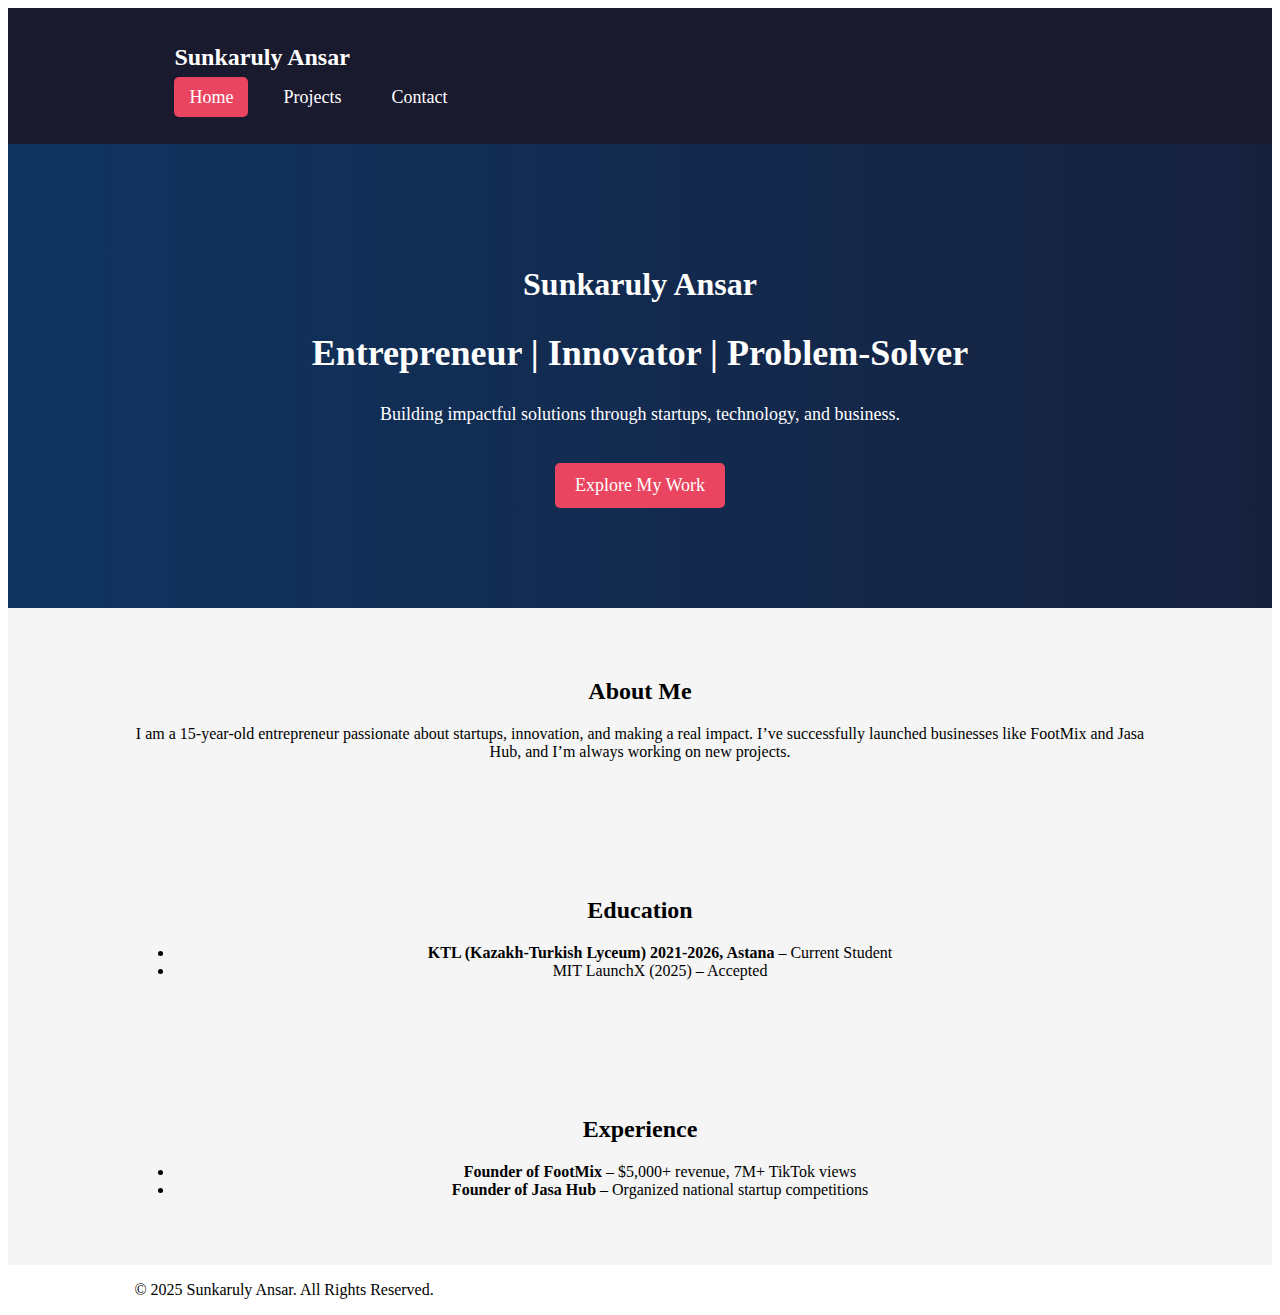
<file: index.html>
<!DOCTYPE html>
<html lang="en">
<head>
    <meta charset="UTF-8">
    <meta name="viewport" content="width=device-width, initial-scale=1.0">
    <title>Sunkaruly Ansar | Portfolio</title>
    <link rel="stylesheet" href="styles.css">
</head>
<body>


    <header>
        <div class="container">
            <h1 class="logo">Sunkaruly Ansar</h1>
            <nav>
                <ul>
                    <li><a href="index.html" class="active">Home</a></li>
                    <li><a href="projects.html">Projects</a></li>
                    <li><a href="contact.html">Contact</a></li>
                </ul>
            </nav>
        </div>
    </header>


    <section class="hero">
        <div class="hero-content">
            <h1>Sunkaruly Ansar</h1>
            <h2>Entrepreneur | Innovator | Problem-Solver</h2>
            <p>Building impactful solutions through startups, technology, and business.</p>
            <a href="projects.html" class="btn">Explore My Work</a>
        </div>
    </section>


    <section class="about">
        <div class="container">
            <h2>About Me</h2>
            <p>I am a 15-year-old entrepreneur passionate about startups, innovation, and making a real impact. I’ve successfully launched businesses like FootMix and Jasa Hub, and I’m always working on new projects.</p>
        </div>
    </section>

 
    <section class="education">
        <div class="container">
            <h2>Education</h2>
            <ul>
                <li><strong>KTL (Kazakh-Turkish Lyceum) 2021-2026, Astana</strong> – Current Student</li>
                <li>MIT LaunchX (2025) – Accepted</li>
            </ul>
        </div>
    </section>


    <section class="experience">
        <div class="container">
            <h2>Experience</h2>
            <ul>
                <li><strong>Founder of FootMix</strong> – $5,000+ revenue, 7M+ TikTok views</li>
                <li><strong>Founder of Jasa Hub</strong> – Organized national startup competitions</li>
            </ul>
        </div>
    </section>

    <!-- Footer -->
    <footer>
        <div class="container">
            <p>&copy; 2025 Sunkaruly Ansar. All Rights Reserved.</p>
        </div>
    </footer>

</body>
</html>


</body>
</html>
</file>
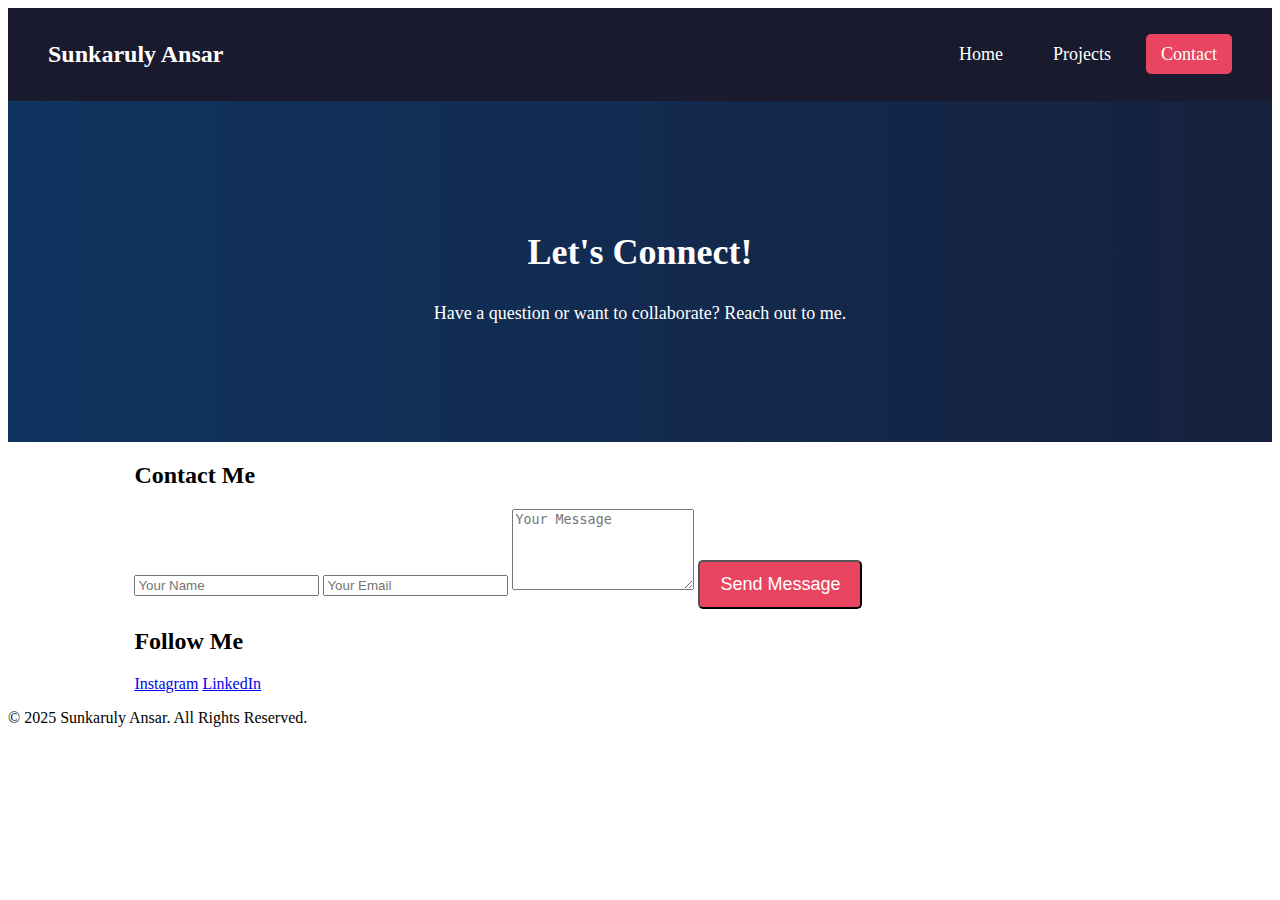
<file: contact.html>
<!DOCTYPE html>
<html lang="en">
<head>
    <meta charset="UTF-8">
    <meta name="viewport" content="width=device-width, initial-scale=1.0">
    <title>Contact Me</title>
    <link rel="stylesheet" href="styles.css">
</head>
<body>


    <header>
        <div class="logo">Sunkaruly Ansar</div>
        <nav>
            <ul>
                <li><a href="index.html">Home</a></li>
                <li><a href="projects.html">Projects</a></li>
                <li><a href="contact.html" class="active">Contact</a></li>
            </ul>
        </nav>
    </header>

   
    <section class="hero">
        <div class="hero-content">
            <h2>Let's Connect!</h2>
            <p>Have a question or want to collaborate? Reach out to me.</p>
        </div>
    </section>

    
    <section class="contact-form">
        <div class="container">
            <h2>Contact Me</h2>
            <form action="#" method="POST">
                <input type="text" name="name" placeholder="Your Name" required>
                <input type="email" name="email" placeholder="Your Email" required>
                <textarea name="message" rows="5" placeholder="Your Message" required></textarea>
                <button type="submit" class="btn">Send Message</button>
            </form>
        </div>
    </section>

 
    <section class="social-media">
        <div class="container">
            <h2>Follow Me</h2>
            <div class="social-icons">
                <a href="https://www.instagram.com/sun_ansarito/" target="_blank">Instagram</a>
                <a href="https://www.linkedin.com/in/ansarito/?locale=ru_RU" target="_blank">LinkedIn</a>
            </div>
        </div>
    </section>

  
    <footer>
        <p>&copy; 2025 Sunkaruly Ansar. All Rights Reserved.</p>
    </footer>

</body>
</html>
</file>
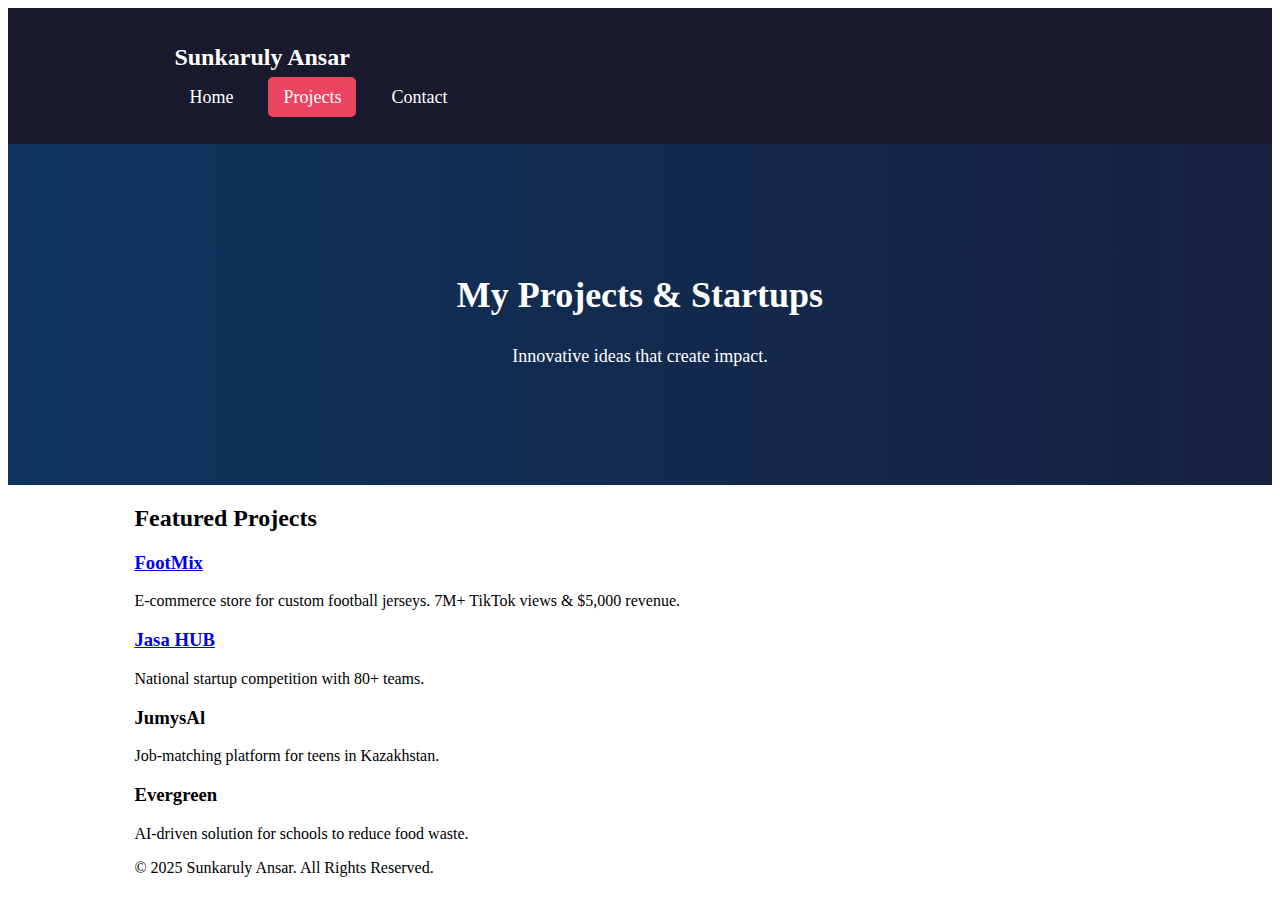
<file: projects.html>
<!DOCTYPE html>
<html lang="en">
<head>
    <meta charset="UTF-8">
    <meta name="viewport" content="width=device-width, initial-scale=1.0">
    <title>Projects | Sunkaruly Ansar</title>
    <link rel="stylesheet" href="styles.css">
</head>
<body>

  
    <header>
        <div class="container">
            <h1 class="logo">Sunkaruly Ansar</h1>
            <nav>
                <ul>
                    <li><a href="index.html">Home</a></li>
                    <li><a href="projects.html" class="active">Projects</a></li>
                    <li><a href="contact.html">Contact</a></li>
                </ul>
            </nav>
        </div>
    </header>

    <section class="hero projects-hero">
        <div class="hero-content">
            <h2>My Projects & Startups</h2>
            <p>Innovative ideas that create impact.</p>
        </div>
    </section>


    <section class="projects">
        <div class="container">
            <h2>Featured Projects</h2>

            <div class="projects-grid">

                
               <div class="project-card">
    <div class="project-info">
        <h3><a href="https://www.instagram.com/footmix_kz/" target="_blank">FootMix</a></h3>
        <p>E-commerce store for custom football jerseys. 7M+ TikTok views & $5,000 revenue.</p>
    </div>
</div>


               
                <div class="project-card">
    <div class="project-info">
        <h3><a href="https://www.instagram.com/jasahub.kz/" target="_blank">Jasa HUB</a></h3>
        <p>National startup competition with 80+ teams.</p>
    </div>
</div>



                <div class="project-card">
                    <div class="project-info">
                        <h3>JumysAl</h3>
                        <p>Job-matching platform for teens in Kazakhstan.</p>
                    </div>
                </div>

                
                <div class="project-card">
                    <div class="project-info">
                        <h3>Evergreen</h3>
                        <p>AI-driven solution for schools to reduce food waste.</p>
                    </div>
                </div>

            </div>
        </div>
    </section>

   
    <footer>
        <div class="container">
            <p>&copy; 2025 Sunkaruly Ansar. All Rights Reserved.</p>
        </div>
    </footer>

</body>
</html>
</file>
<file: styles.css>
{
    margin: 0;
    padding: 0;
    box-sizing: border-box;
    font-family: 'Poppins', sans-serif;
}


.container {
    width: 80%;
    margin: 0 auto;
}


header {
    background: #1a1a2e;
    color: #fff;
    padding: 20px 0;
    display: flex;
    justify-content: space-between;
    align-items: center;
}

header .logo {
    font-size: 24px;
    font-weight: bold;
    margin-left: 40px;
}

nav ul {
    list-style: none;
    display: flex;
    gap: 20px;
    margin-right: 40px;
}

nav ul li {
    display: inline;
}

nav ul li a {
    color: #fff;
    text-decoration: none;
    font-size: 18px;
    padding: 10px 15px;
    border-radius: 5px;
    transition: background 0.3s;
}

nav ul li a:hover,
nav ul li a.active {
    background: #e94560;
}


.hero {
    background: linear-gradient(to right, #0f3460, #16213e);
    color: #fff;
    text-align: center;
    padding: 100px 0;
}

.hero-content h2 {
    font-size: 36px;
}

.hero-content p {
    font-size: 18px;
    margin-top: 10px;
}

.btn {
    display: inline-block;
    background: #e94560;
    color: white;
    padding: 12px 20px;
    margin-top: 20px;
    font-size: 18px;
    text-decoration: none;
    border-radius: 5px;
    transition: background 0.3s ease;
}

.btn:hover {
    background: #ff2e63;
}


.about,
.education,
.experience {
    padding: 50px 0;
    text-align: center;
    background: #f5f5f5;
}

h2 {
    font-size:
</file>
